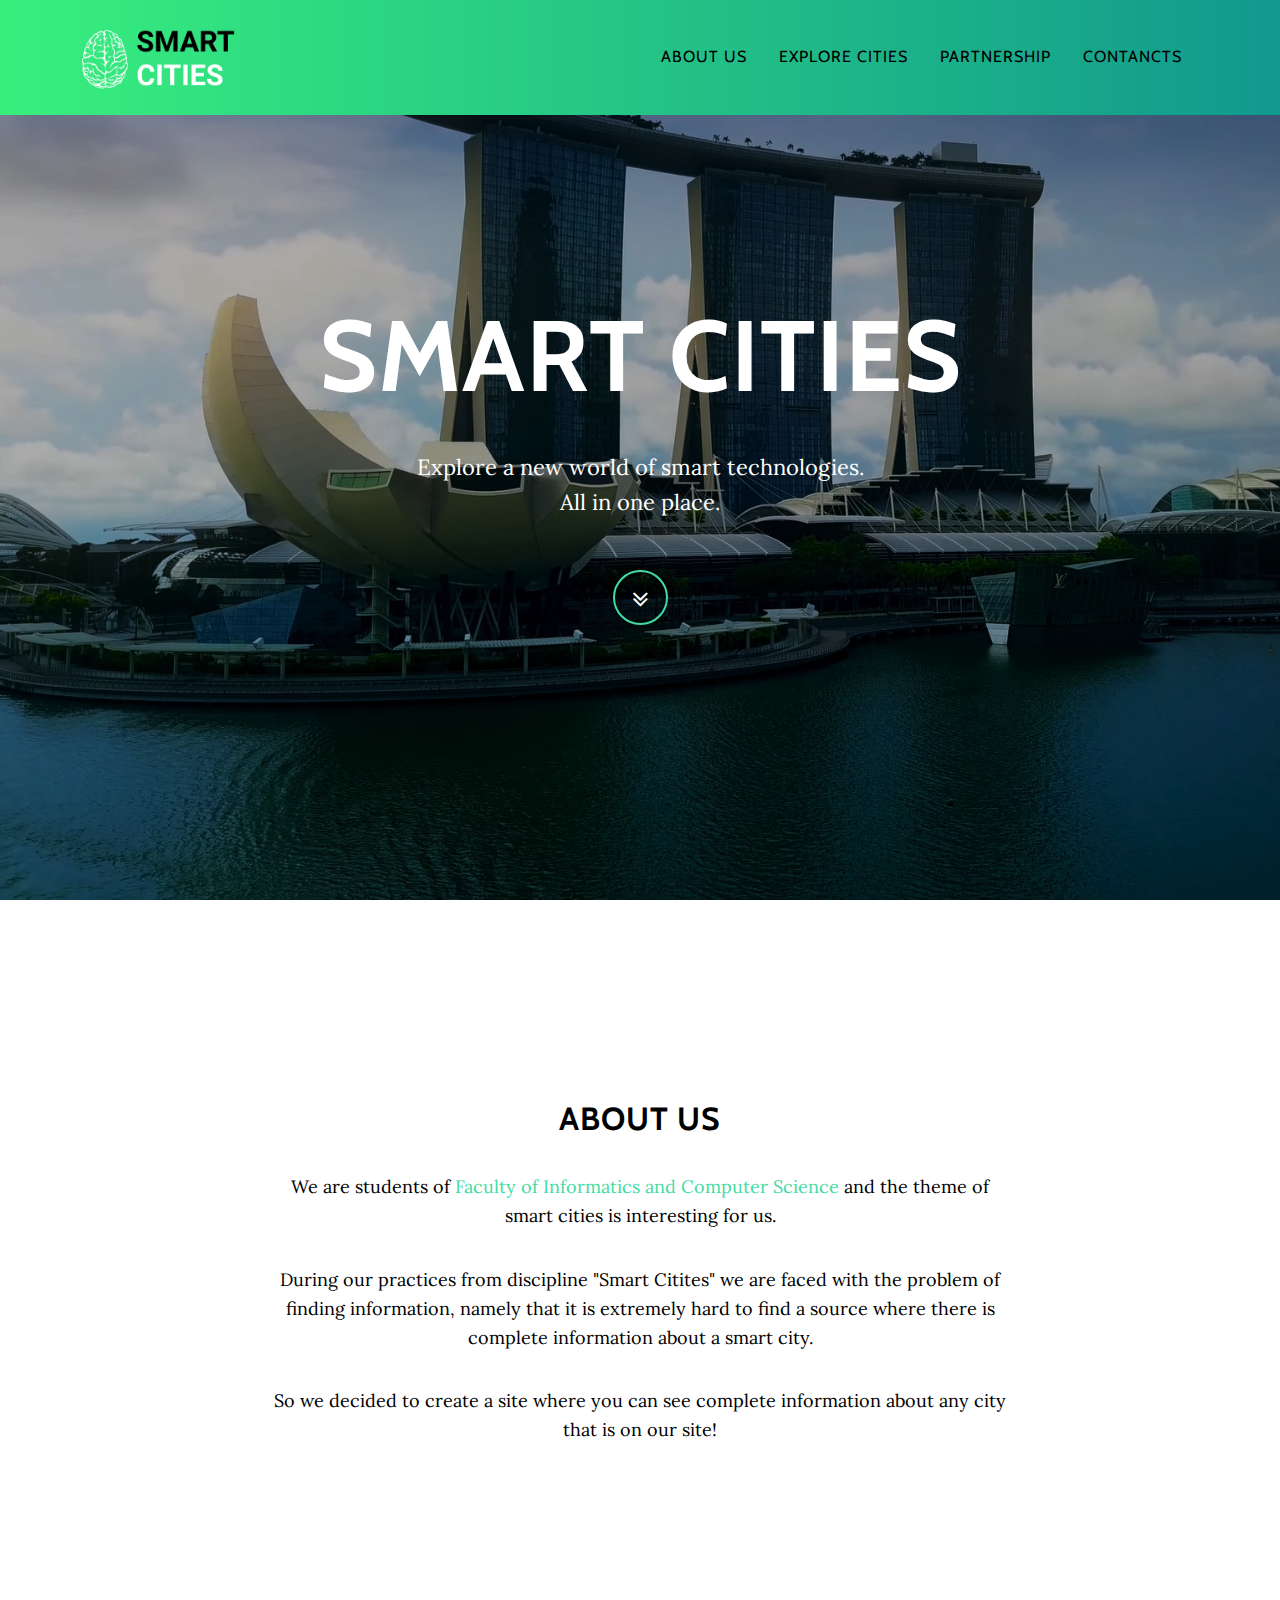
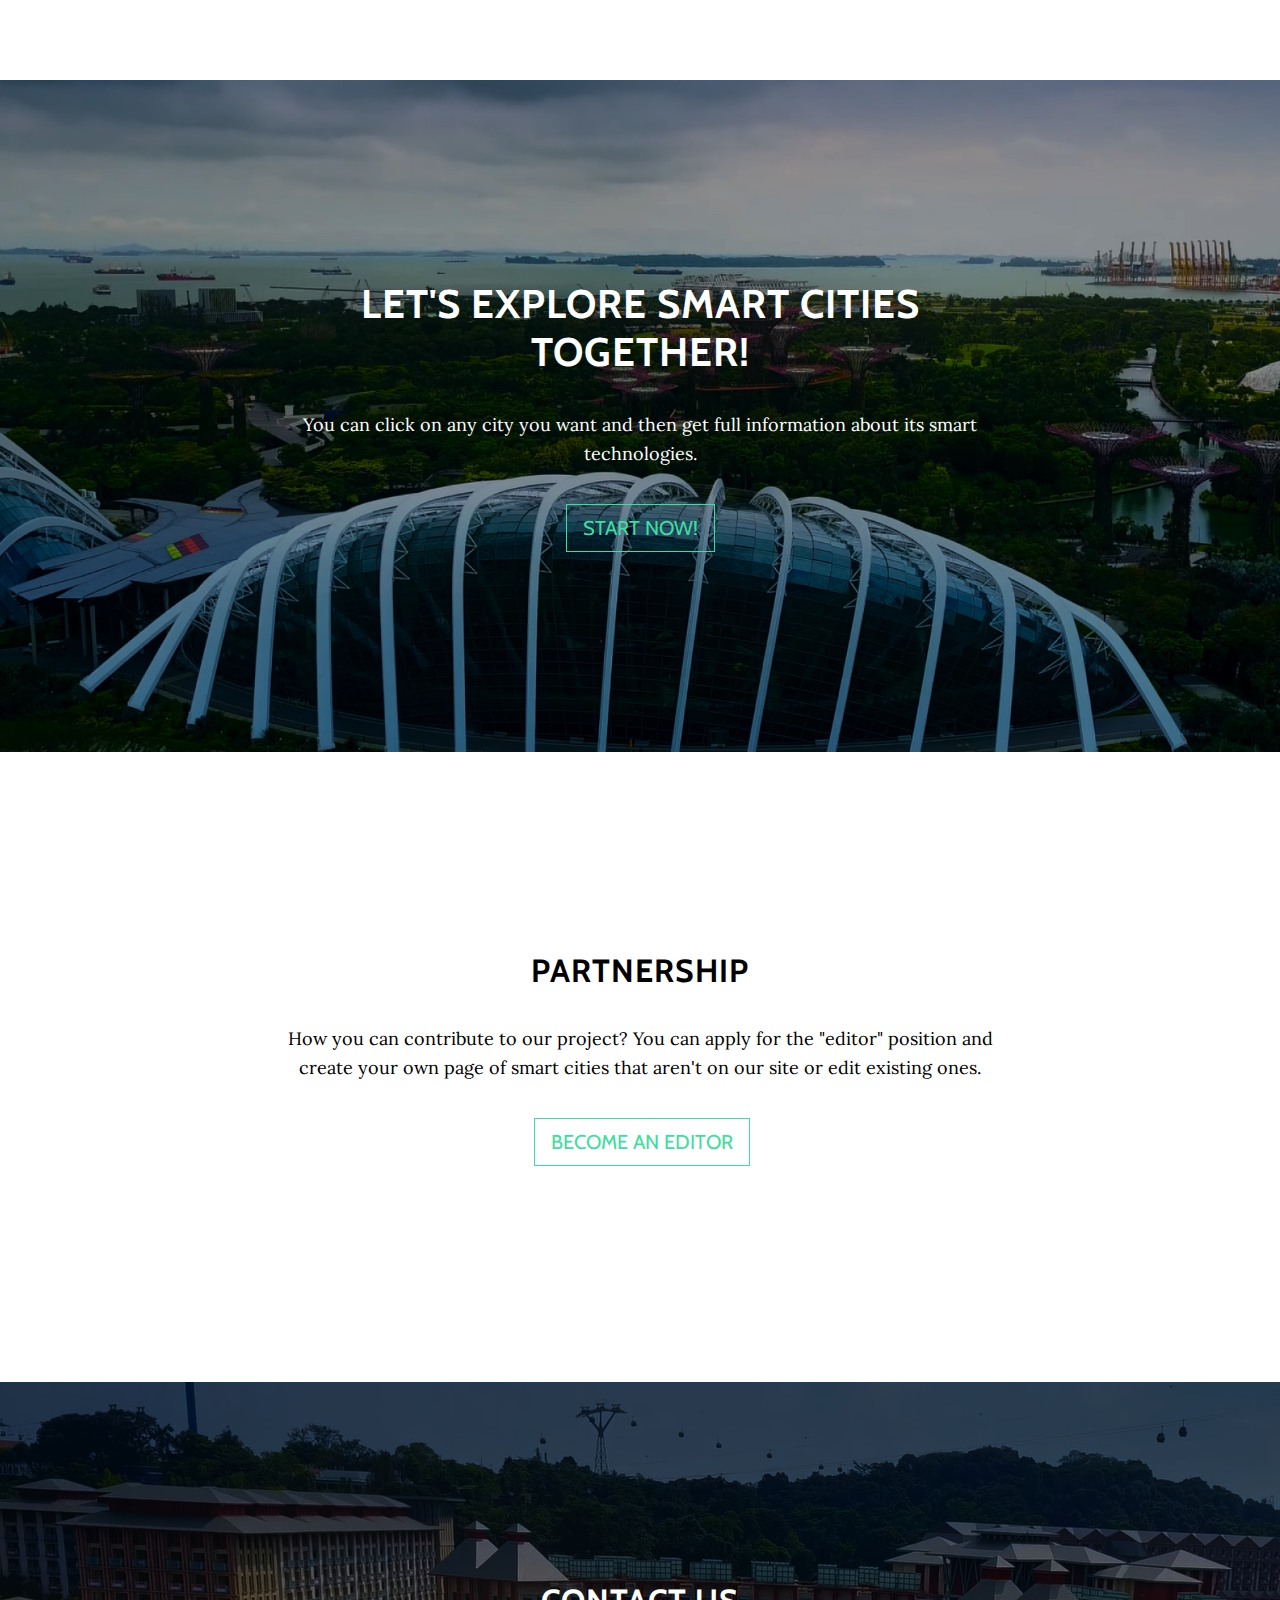
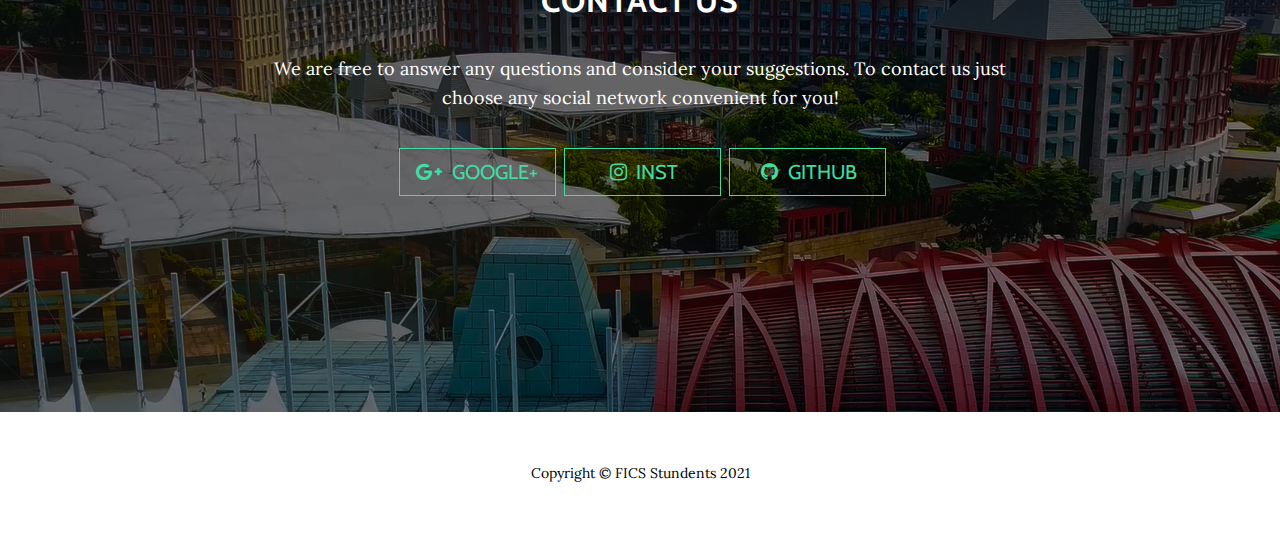
<file: index.html>
<!DOCTYPE html>
<html>

<head>
    <meta charset="utf-8">
    <meta name="viewport" content="width=device-width, initial-scale=1.0, shrink-to-fit=no">
    <title>Smart Cities</title>
    <link rel="stylesheet" href="https://maxcdn.bootstrapcdn.com/bootstrap/4.0.0/css/bootstrap.min.css"
        integrity="sha384-Gn5384xqQ1aoWXA+058RXPxPg6fy4IWvTNh0E263XmFcJlSAwiGgFAW/dAiS6JXm" crossorigin="anonymous">
    <link rel="stylesheet" href="assets/bootstrap/css/bootstrap.min.css">
    <link rel="stylesheet" href="https://fonts.googleapis.com/css?family=Lora:400,700,400italic,700italic">
    <link rel="stylesheet" href="https://fonts.googleapis.com/css?family=Cabin:700">
    <link rel="stylesheet" href="https://cdnjs.cloudflare.com/ajax/libs/font-awesome/4.7.0/css/font-awesome.min.css">
    <link rel="stylesheet" href="assets/css/home.css">
</head>

<body id="page-top" data-bs-spy="scroll" data-bs-target="#mainNav" data-bs-offset="77">
    <nav class="navbar navbar-light navbar-expand-md fixed-top" id="mainNav">
        <div class="container"><a class="navbar-brand" href="#">
                <img src="assets/img/LOGO.png" style="width: 80%;" alt="">
            </a><button data-bs-toggle="collapse" class="navbar-toggler navbar-toggler-right"
                data-bs-target="#navbarResponsive" type="button" aria-controls="navbarResponsive" aria-expanded="false"
                aria-label="Toggle navigation" value="Menu"><i class="fa fa-bars"></i></button>
            <div class="collapse navbar-collapse" id="navbarResponsive">
                <ul class="navbar-nav ms-auto">
                    <li class="nav-item nav-link"><a class="nav-link" href="index.html#about">About us</a></li>
                    <li class="nav-item nav-link"><a class="nav-link" href="city-choose.html">Explore cities</a></li>
                    <li class="nav-item nav-link"><a class="nav-link" href="index.html#partnership">Partnership</a></li>
                    <li class="nav-item nav-link"><a class="nav-link" href="index.html#contact">Contancts</a></li>
                </ul>
            </div>
        </div>
    </nav>
    <header class="masthead" style="background-image:url('assets/img/header-bg.png');">
        <div class="intro-body">
            <div class="container">
                <div class="row">
                    <div class="col-lg-8 mx-auto">
                        <h1 class="brand-heading">Smart Cities</h1>
                        <p class="intro-text">Explore a new world of smart technologies.<br>All in one place.</p><a
                            class="btn btn-link btn-circle" role="button" href="#about"><i
                                class="fa fa-angle-double-down animated"></i></a>
                    </div>
                </div>
            </div>
        </div>
    </header>
    <section class="text-center content-section" id="about">
        <div class="container">
            <div class="row">
                <div class="col-lg-8 mx-auto">
                    <h2>About us</h2>
                    <p>We are students of <a href="https://fiot.kpi.ua/" target="blank">Faculty of Informatics and
                            Computer
                            Science</a>
                        and the theme of smart cities is interesting for us.</p>
                    <p>During our practices from discipline "Smart Citites" we are faced with the problem of finding
                        information, namely that it is extremely hard to find a source where there is complete
                        information about
                        a smart city.</p>
                    <p>So we decided to create a site where you can see complete information about any city that is on
                        our site!</p>
                </div>
            </div>
        </div>
    </section>
    <section class="text-center download-section content-section" id="download"
        style="background-image:url('assets/img/explore-bg.png');">
        <div class="container">
            <div class="col-lg-8 mx-auto">
                <h1>Let's explore smart cities together!</h1>
                <p>You can click on any city you want and then get full information about its smart technologies.</p>
                <a href="city-choose.html"><button class="btn btn-primary btn-lg btn-default" type="button">Start
                        now!</button></a>
            </div>
        </div>
    </section>

    <section class="text-center content-section" id="partnership">
        <div class="container">
            <div class="row">
                <div class="col-lg-8 mx-auto">
                    <h2>Partnership</h2>
                    <p>How you can contribute to our project? You can apply for the "editor" position and create your
                        own
                        page of smart cities that aren't on our site or edit existing ones.</p>
                    <ul class="list-inline banner-social-buttons">
                        <!-- <a href="#"> -->
                        <li class="list-inline-item">&nbsp;<button class="btn btn-primary btn-lg btn-default"
                                type="button" data-toggle="modal" data-target="#exampleModalCenter">Become an
                                editor</button></li>
                        <!-- </a> -->
                    </ul>
                </div>
            </div>
        </div>
    </section>

    <section class="text-center content-section" id="contact"
        style="background-image:url('assets/img/contact-bg.png');">
        <div class="container">
            <div class="row">
                <div class="col-lg-8 mx-auto">
                    <h2>Contact us</h2>
                    <p>We are free to answer any questions and consider your suggestions.</a>&nbsp;To contact us just
                        choose any social network convenient for you!</p>
                    <ul class="list-inline banner-social-buttons">
                        <a href="#">
                            <li class="list-inline-item">&nbsp;<button class="btn btn-primary btn-lg btn-default"
                                    type="button"><i class="fa fa-google-plus fa-fw"></i><span
                                        class="network-name">&nbsp;
                                        Google+</span></button></li>
                        </a>
                        <a href="#">

                            <li class="list-inline-item">&nbsp;<button class="btn btn-primary btn-lg btn-default"
                                    type="button"><i class="fa fa-instagram fa-fw"></i><span
                                        class="network-name">&nbsp;INST</span></button></li>
                        </a>
                        <a href="https://github.com/tarastarasyuk">
                            <li class="list-inline-item">&nbsp;<button class="btn btn-primary btn-lg btn-default"
                                    type="button"><i class="fa fa-github fa-fw"></i><span
                                        class="network-name">&nbsp;github</span></button></li>
                        </a>
                    </ul>
                </div>
            </div>
        </div>
    </section>

    <footer>
        <div class="container text-center">
            <p>Copyright ©&nbsp;FICS Stundents 2021</p>
        </div>
    </footer>


    <!-- Modal -->
    <div class="modal fade" id="exampleModalCenter" tabindex="-1" role="dialog"
        aria-labelledby="exampleModalCenterTitle" aria-hidden="true">
        <div class="modal-dialog modal-dialog-centered" role="document">
            <div class="modal-content">

                <div class="modal-header">
                    <h5 class="modal-title" id="exampleModalLongTitle">Editor application form</h5>
                    <button type="button" class="close" data-dismiss="modal" aria-label="Close">
                        <span aria-hidden="true">&times;</span>
                    </button>
                </div>
                <form action="/" method="GET">
                    <div class="modal-body">

                        <div class="form-row">
                            <div class="form-group col-md-6">
                                <label for="inputEmail4">Name</label>
                                <input type="text" class="form-control" id="inputEmail4" placeholder="Ivan" required>
                            </div>
                            <div class="form-group col-md-6">
                                <label for="inputPassword4">Surname</label>
                                <input type="text" class="form-control" id="inputPassword4" placeholder="Bohun"
                                    required>
                            </div>
                        </div>
                        <div class="form-group">
                            <label for="inputAddress">Email</label>
                            <input type="email" class="form-control" id="inputAddress"
                                placeholder="worktarasyuk@gmail.com" required>
                        </div>
                        <div class="form-row">
                            <div class="form-group col-md-6">
                                <label for="inputCity">Country</label>
                                <input type="text" class="form-control" id="inputCity" placeholder="Ukraine" required>
                            </div>
                            <div class="form-group col-md-6">
                                <label for="inputCity">City</label>
                                <input type="text" class="form-control" id="inputCity" placeholder="Kyiv" required>
                            </div>
                        </div>
                        <div class="form-group">
                            <label for="inputAddress">Your experience</label>
                            <textarea class="form-control" id="exampleFormControlTextarea1" rows="3"
                                style="resize: none;" placeholder="I'm have an experince in such fields..."
                                required></textarea>
                        </div>

                    </div>
                    <div class="modal-footer">
                        <button type="button" class="btn btn-secondary" data-dismiss="modal">Cancel</button>
                        <button type="submit" class="btn btn-primary">Apply now!</button>
                    </div>
                </form>
            </div>
        </div>
    </div>


    <script src="https://cdn.jsdelivr.net/npm/bootstrap@5.1.3/dist/js/bootstrap.bundle.min.js"></script>
    <script src="https://code.jquery.com/jquery-3.2.1.slim.min.js"
        integrity="sha384-KJ3o2DKtIkvYIK3UENzmM7KCkRr/rE9/Qpg6aAZGJwFDMVNA/GpGFF93hXpG5KkN"
        crossorigin="anonymous"></script>
    <script src="https://cdnjs.cloudflare.com/ajax/libs/popper.js/1.12.9/umd/popper.min.js"
        integrity="sha384-ApNbgh9B+Y1QKtv3Rn7W3mgPxhU9K/ScQsAP7hUibX39j7fakFPskvXusvfa0b4Q"
        crossorigin="anonymous"></script>
    <script src="https://maxcdn.bootstrapcdn.com/bootstrap/4.0.0/js/bootstrap.min.js"
        integrity="sha384-JZR6Spejh4U02d8jOt6vLEHfe/JQGiRRSQQxSfFWpi1MquVdAyjUar5+76PVCmYl"
        crossorigin="anonymous"></script>
    <script src="assets/js/grayscale.js"></script>
</body>

</html>
</file>
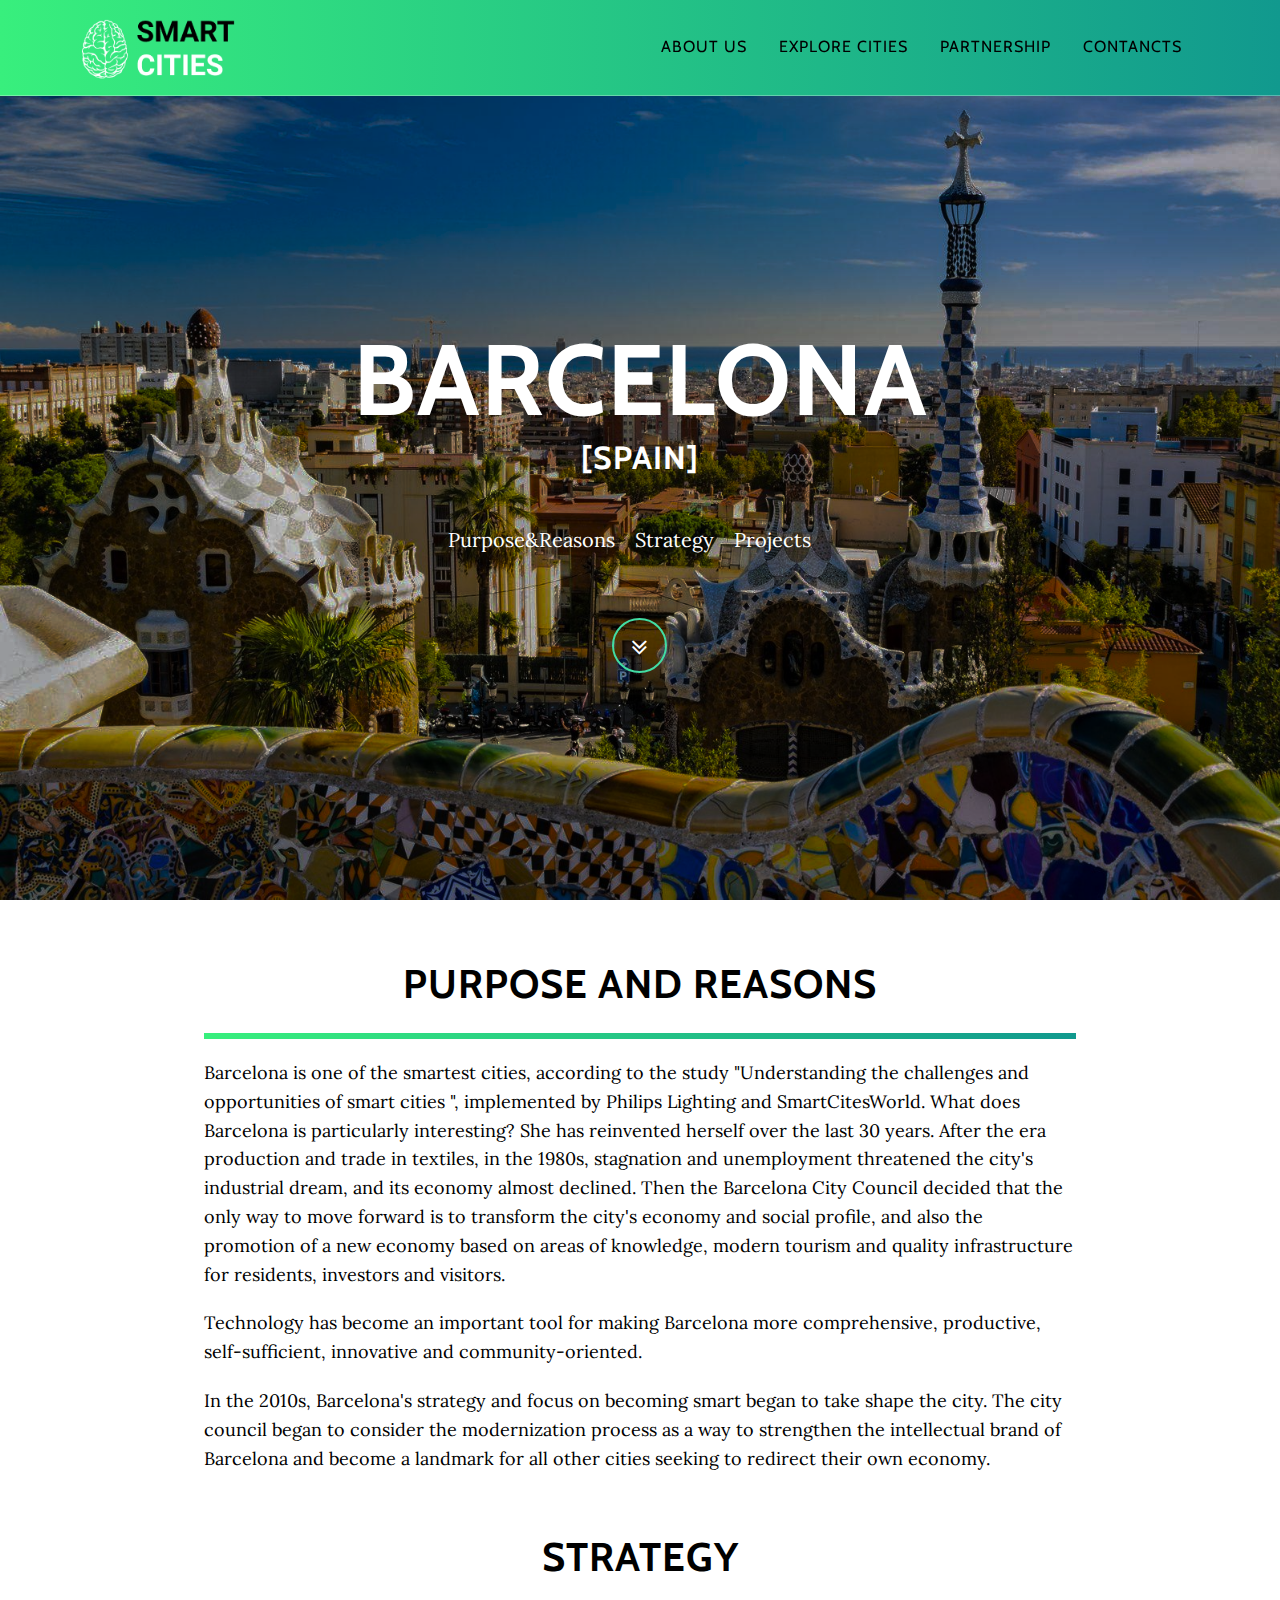
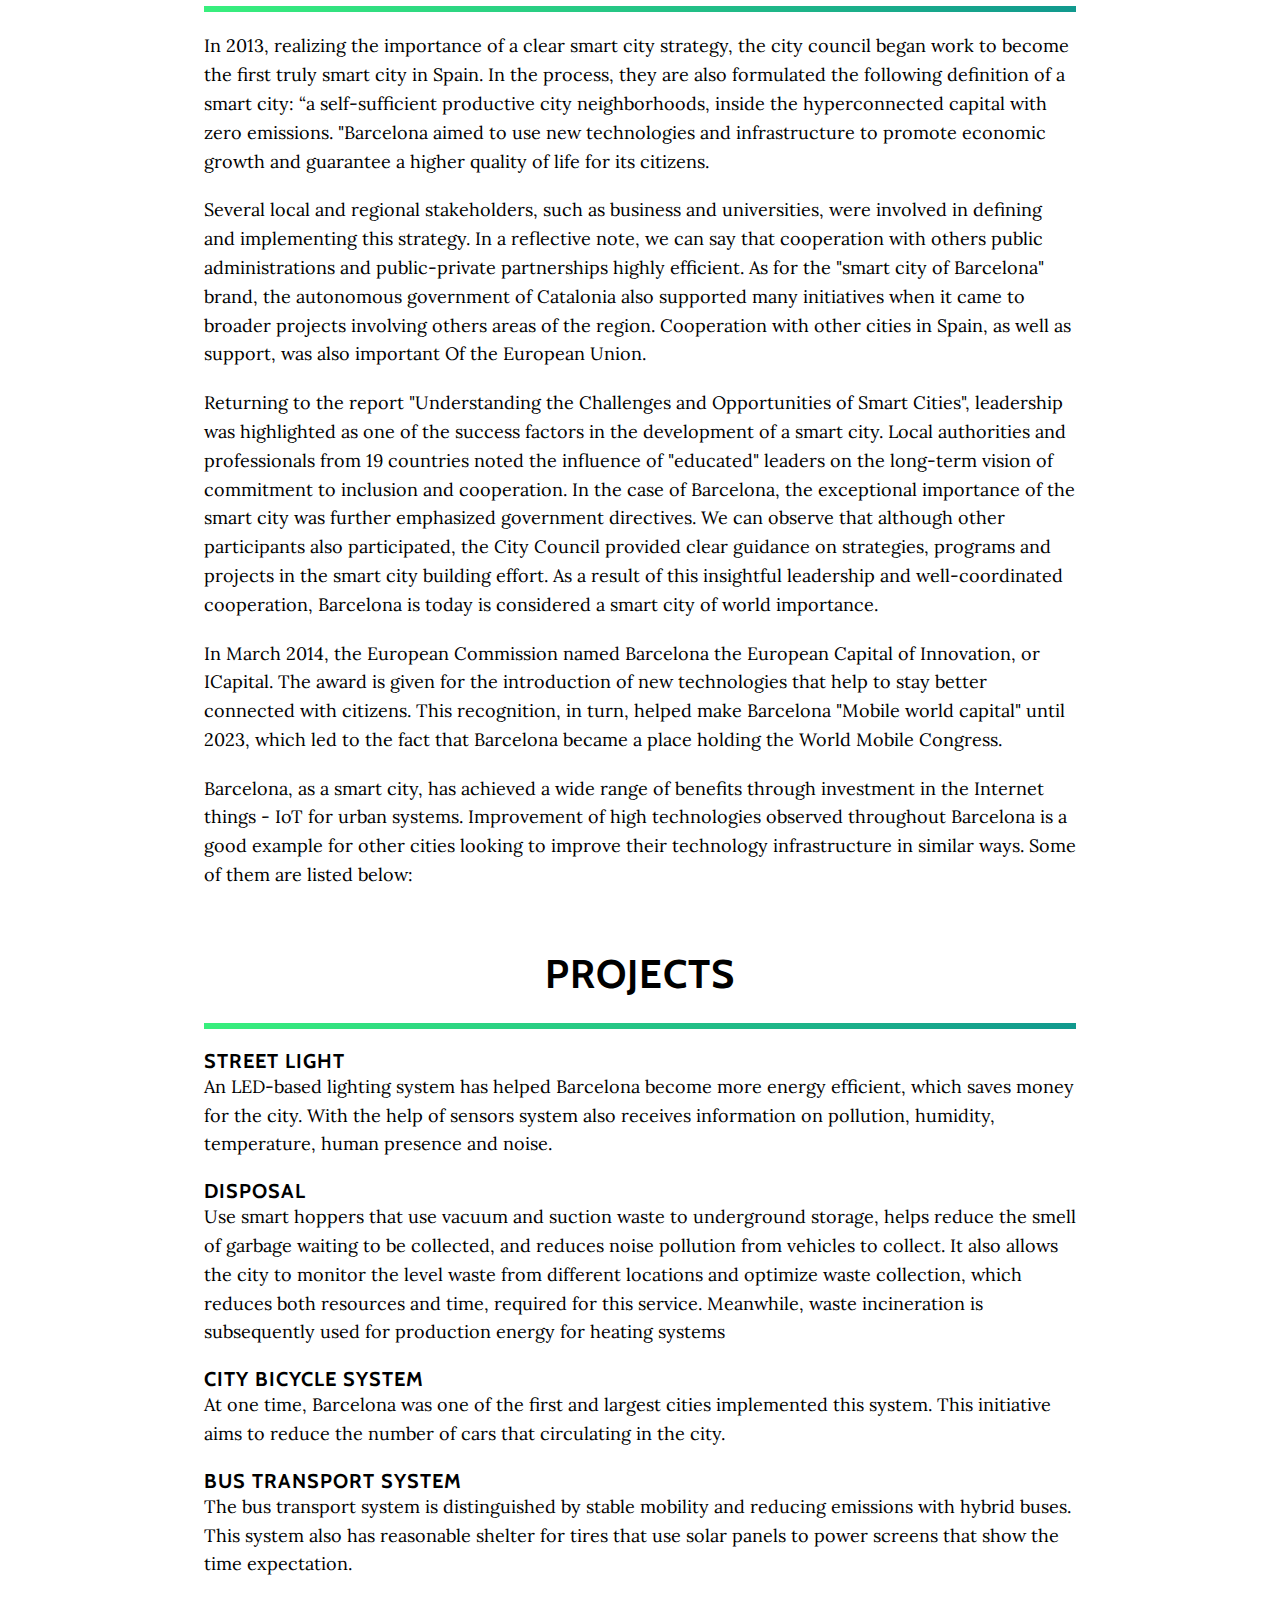
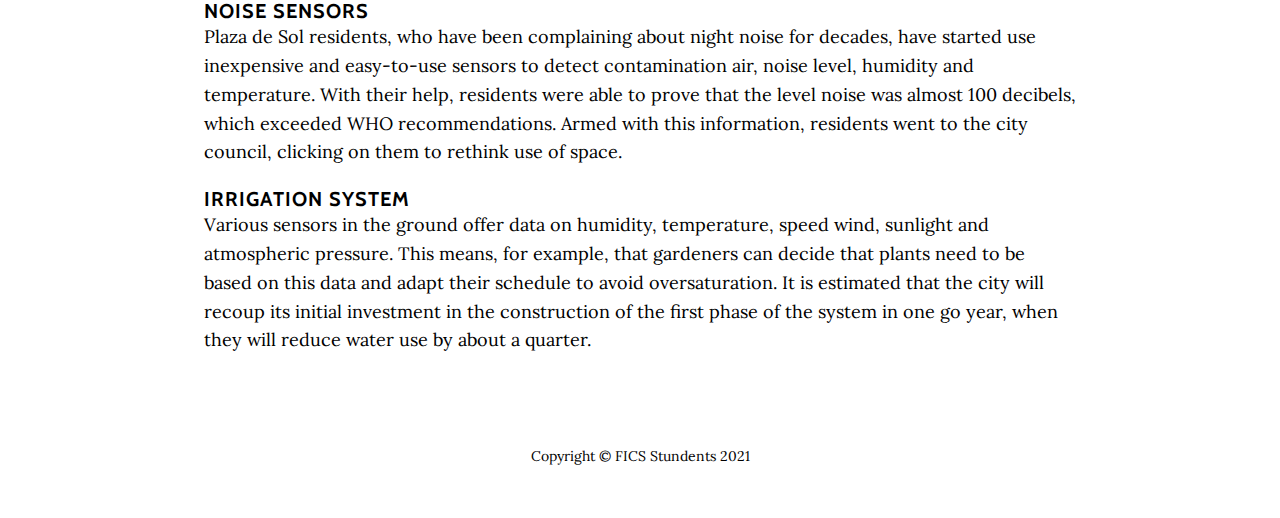
<file: city-page-barcelona.html>
<!DOCTYPE html>
<html>

<head>
    <meta charset="utf-8">
    <meta name="viewport" content="width=device-width, initial-scale=1.0, shrink-to-fit=no">
    <title>Smart Cities</title>
    <link rel="stylesheet" href="https://maxcdn.bootstrapcdn.com/bootstrap/4.0.0/css/bootstrap.min.css"
        integrity="sha384-Gn5384xqQ1aoWXA+058RXPxPg6fy4IWvTNh0E263XmFcJlSAwiGgFAW/dAiS6JXm" crossorigin="anonymous">
    <link rel="stylesheet" href="assets/bootstrap/css/bootstrap.min.css">
    <link rel="stylesheet" href="https://fonts.googleapis.com/css?family=Lora:400,700,400italic,700italic">
    <link rel="stylesheet" href="https://fonts.googleapis.com/css?family=Cabin:700">
    <link rel="stylesheet" href="https://cdnjs.cloudflare.com/ajax/libs/font-awesome/4.7.0/css/font-awesome.min.css">
    <link rel="stylesheet" href="assets/css/home.css">

    <link rel="stylesheet" href="assets/css/city-page.css">
</head>

<body id="page-top" data-bs-spy="scroll" data-bs-target="#mainNav" data-bs-offset="77">
    <nav class="navbar-shrink navbar navbar-light navbar-expand-md fixed-top" id="mainNav">
        <div class="container"><a class="navbar-brand" href="#">
                <img src="assets/img/LOGO.png" style="width: 80%;" alt="">
            </a><button data-bs-toggle="collapse" class="navbar-toggler navbar-toggler-right"
                data-bs-target="#navbarResponsive" type="button" aria-controls="navbarResponsive" aria-expanded="false"
                aria-label="Toggle navigation" value="Menu"><i class="fa fa-bars"></i></button>
            <div class="collapse navbar-collapse" id="navbarResponsive">
                <ul class="navbar-nav ms-auto">
                    <li class="nav-item nav-link"><a class="nav-link" href="index.html#about">About us</a></li>
                    <li class="nav-item nav-link"><a class="nav-link" href="city-choose.html">Explore cities</a></li>
                    <li class="nav-item nav-link"><a class="nav-link" href="index.html#partnership">Partnership</a></li>
                    <li class="nav-item nav-link"><a class="nav-link" href="index.html#contact">Contancts</a></li>
                </ul>
            </div>
        </div>
    </nav>

    <header class="masthead" style="background-image:url('assets/img/barcelona.jpg');">
        <div class="intro-body">
            <div class="container container-content">
                <div class="row">
                    <div class="col-lg-8 mx-auto">
                        <br><br><br>
                        <h1 class="brand-heading">Barcelona</h1>
                        <h2 class="country">[Spain]</h2>
                        <br><br>
                        <div class="city-page-nav">
                            <a href="#reasons">
                                <div class="reasons">Purpose&Reasons</div>
                            </a>
                            <a href="#strategy">
                                <div class="strategy">Strategy</div>
                            </a>
                            <a href="#projects">
                                <div class="projects">Projects</div>
                            </a>
                        </div>

                        <br>
                        <br>

                        <a class="btn btn-link btn-circle" role="button" href="#reasons"><i
                                class="fa fa-angle-double-down animated"></i></a>
                    </div>
                </div>
            </div>
        </div>

    </header>

    <span id="reasons"></span>
    <section class="content purpose-reasons" id="reasons">
        <div class="container container-content">
            <div class="city-centered-title">
                <h1>Purpose and reasons</h1>
                <div class="split-element"></div>
            </div>
            <span>
                <p> Barcelona is one of the smartest cities, according to the study "Understanding the challenges and
                    opportunities of smart cities ", implemented by Philips Lighting and SmartCitesWorld. What does
                    Barcelona is particularly interesting? She has reinvented herself over the last 30 years. After the
                    era
                    production and trade in textiles, in the 1980s, stagnation and unemployment threatened
                    the city's industrial dream, and its economy almost declined. Then the Barcelona City Council
                    decided that
                    the only way to move forward is to transform the city's economy and social profile, and
                    also the promotion of a new economy based on areas of knowledge, modern tourism and quality
                    infrastructure for residents, investors and visitors. </p>

                <p> Technology has become an important tool for making Barcelona more comprehensive,
                    productive, self-sufficient, innovative and community-oriented. </p>

                <p> In the 2010s, Barcelona's strategy and focus on becoming smart began to take shape
                    the city. The city council began to consider the modernization process as a way to strengthen the
                    intellectual
                    brand of Barcelona and become a landmark for all other cities seeking to redirect their own
                    economy.
                </p>

            </span>

        </div>
    </section>



    <section class="content strategy" id="strategy">
        <div class="container container-content">
            <div class="city-centered-title">
                <h1>Strategy</h1>
                <div class="split-element"></div>
            </div>
            <span>
                <p> In 2013, realizing the importance of a clear smart city strategy, the city council began work
                    to become the first truly smart city in Spain. In the process, they are
                    also formulated the following definition of a smart city: “a self-sufficient productive city
                    neighborhoods, inside the hyperconnected capital with zero emissions. "Barcelona aimed to
                    use new technologies and infrastructure to promote economic growth and
                    guarantee a higher quality of life for its citizens.
                </p>

                <p> Several local and regional stakeholders, such as business and universities, were involved in
                    defining and implementing this strategy. In a reflective note, we can say that cooperation with
                    others
                    public administrations and public-private partnerships
                    highly efficient. As for the "smart city of Barcelona" brand, the autonomous government of Catalonia
                    also supported many initiatives when it came to broader projects involving others
                    areas of the region. Cooperation with other cities in Spain, as well as support, was also important
                    Of the European Union.
                </p>

                <p> Returning to the report "Understanding the Challenges and Opportunities of Smart Cities", leadership
                    was highlighted
                    as one of the success factors in the development of a smart city. Local authorities and
                    professionals from 19 countries
                    noted the influence of "educated" leaders on the long-term vision of commitment to inclusion and
                    cooperation. In the case of Barcelona, ​​the exceptional importance of the smart city was further
                    emphasized
                    government directives. We can observe that although other participants also participated, the City
                    Council
                    provided clear guidance on strategies, programs and projects in the smart city building effort.
                    As a result of this insightful leadership and well-coordinated cooperation, Barcelona is today
                    is considered a smart city of world importance.
                </p>

                <p> In March 2014, the European Commission named Barcelona the European Capital of Innovation, or
                    ICapital. The award is given for the introduction of new technologies that help to stay
                    better connected with citizens. This recognition, in turn, helped make Barcelona
                    "Mobile world capital" until 2023, which led to the fact that Barcelona became a place
                    holding the World Mobile Congress. </p>

                <p>
                    Barcelona, ​​as a smart city, has achieved a wide range of benefits through investment in the
                    Internet
                    things - IoT for urban systems. Improvement of high technologies observed throughout
                    Barcelona is a good example for other cities looking to improve their technology
                    infrastructure in similar ways. Some of them are listed below:

                </p>

            </span>

        </div>
    </section>


    <section class="content strategy" id="projects">
        <div class="container container-content">
            <div class="city-centered-title">
                <h1>Projects</h1>
                <div class="split-element"></div>
            </div>
            <span>
                <h5> Street light </h5>
                <p> An LED-based lighting system has helped Barcelona become
                    more energy efficient, which saves money for the city. With the help of sensors system
                    also receives information on pollution, humidity, temperature, human presence and noise.
                </p>

                <h5> Disposal </h5>
                <p> Use smart hoppers that use vacuum and suction
                    waste to underground storage, helps reduce the smell of garbage waiting to be collected, and reduces
                    noise
                    pollution from vehicles to collect. It also allows the city to monitor the level
                    waste from different locations and optimize waste collection, which reduces both resources and
                    time,
                    required for this service. Meanwhile, waste incineration is subsequently used for production
                    energy for heating systems
                </p>

                <h5> City Bicycle System </h5>
                <p> At one time, Barcelona was one of the first and largest cities
                    implemented this system. This initiative aims to reduce the number of cars that
                    circulating in the city.
                </p>

                <h5> Bus transport system </h5>
                <p> The bus transport system is distinguished by stable mobility and
                    reducing emissions with hybrid buses. This system also has reasonable shelter for
                    tires that use solar panels to power screens that show the time
                    expectation.
                </p>

                <h5> Noise sensors </h5>
                <p> Plaza de Sol residents, who have been complaining about night noise for decades, have started
                    use inexpensive and easy-to-use sensors to detect contamination
                    air, noise level, humidity and temperature. With their help, residents were able to prove that the
                    level
                    noise was almost 100 decibels, which exceeded WHO recommendations. Armed with this
                    information, residents went to the city council, clicking on them to rethink
                    use of space.
                </p>


                <h5> Irrigation system </h5>
                <p> Various sensors in the ground offer data on humidity, temperature, speed
                    wind, sunlight and atmospheric pressure. This means, for example, that gardeners can decide that
                    plants need to be based on this data and adapt their schedule to avoid oversaturation.
                    It is estimated that the city will recoup its initial investment in the construction of the first
                    phase of the system in one go
                    year, when they will reduce water use by about a quarter.

                </p>
            </span>

        </div>
    </section>





    <footer>
        <div class="container text-center">
            <p>Copyright ©&nbsp;FICS Stundents 2021</p>
        </div>
    </footer>


    <script src="https://cdn.jsdelivr.net/npm/bootstrap@5.1.3/dist/js/bootstrap.bundle.min.js"></script>
    <script src="https://code.jquery.com/jquery-3.2.1.slim.min.js"
        integrity="sha384-KJ3o2DKtIkvYIK3UENzmM7KCkRr/rE9/Qpg6aAZGJwFDMVNA/GpGFF93hXpG5KkN"
        crossorigin="anonymous"></script>
    <script src="https://cdnjs.cloudflare.com/ajax/libs/popper.js/1.12.9/umd/popper.min.js"
        integrity="sha384-ApNbgh9B+Y1QKtv3Rn7W3mgPxhU9K/ScQsAP7hUibX39j7fakFPskvXusvfa0b4Q"
        crossorigin="anonymous"></script>
    <script src="https://maxcdn.bootstrapcdn.com/bootstrap/4.0.0/js/bootstrap.min.js"
        integrity="sha384-JZR6Spejh4U02d8jOt6vLEHfe/JQGiRRSQQxSfFWpi1MquVdAyjUar5+76PVCmYl"
        crossorigin="anonymous"></script>
    <script src="assets/js/grayscale.js"></script>
</body>

</html>
</file>
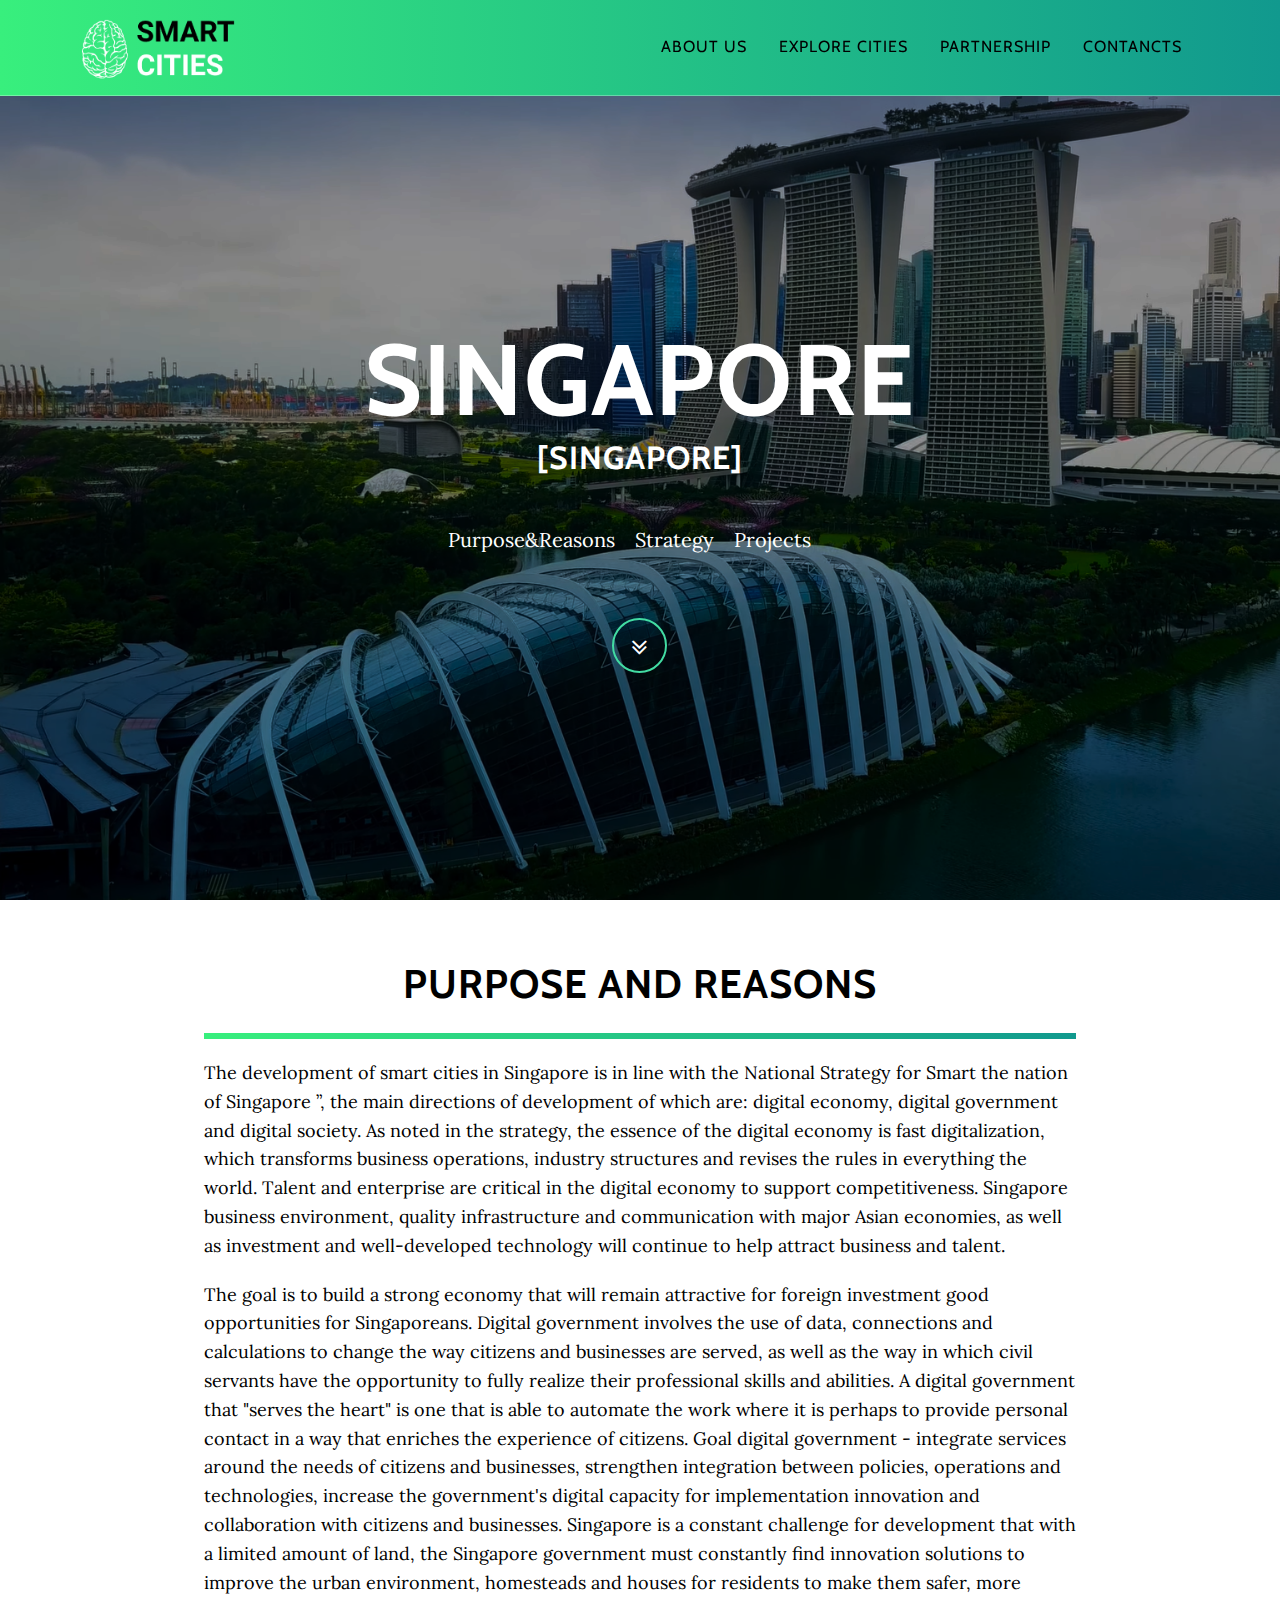
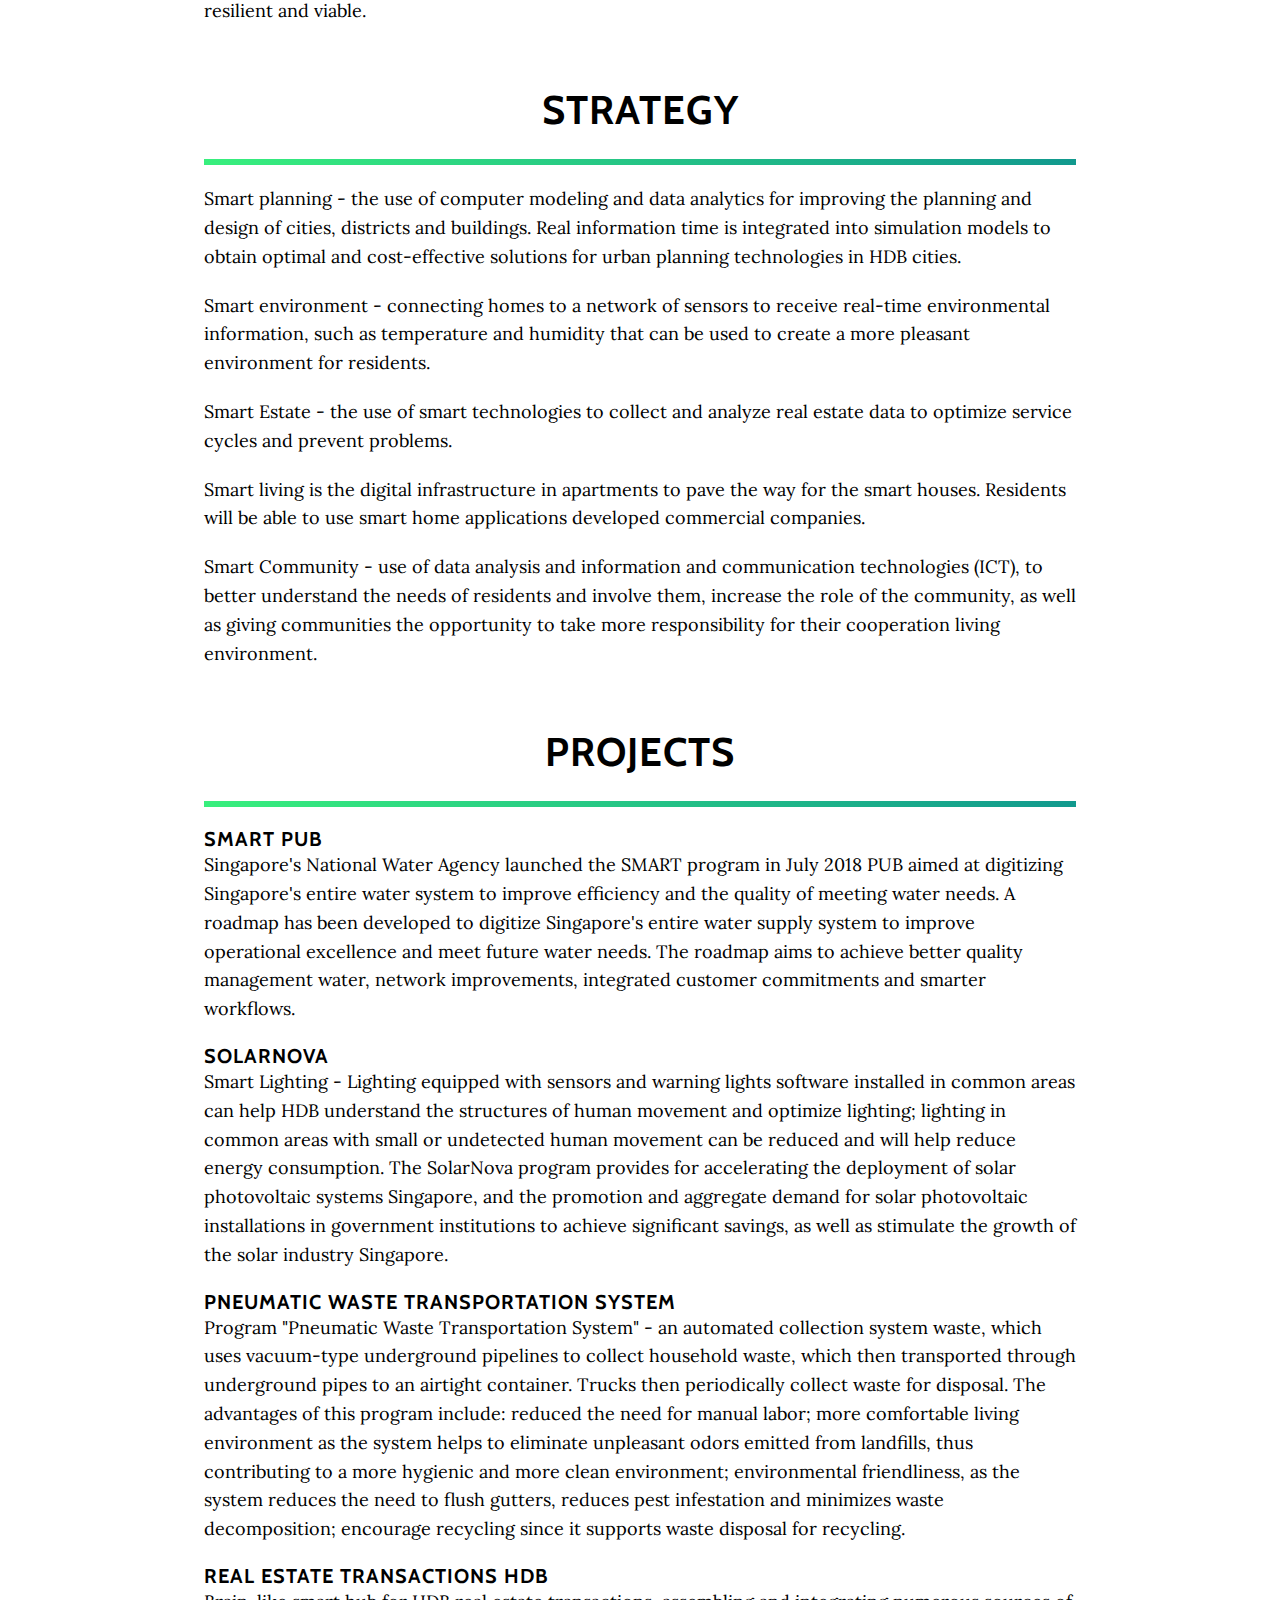
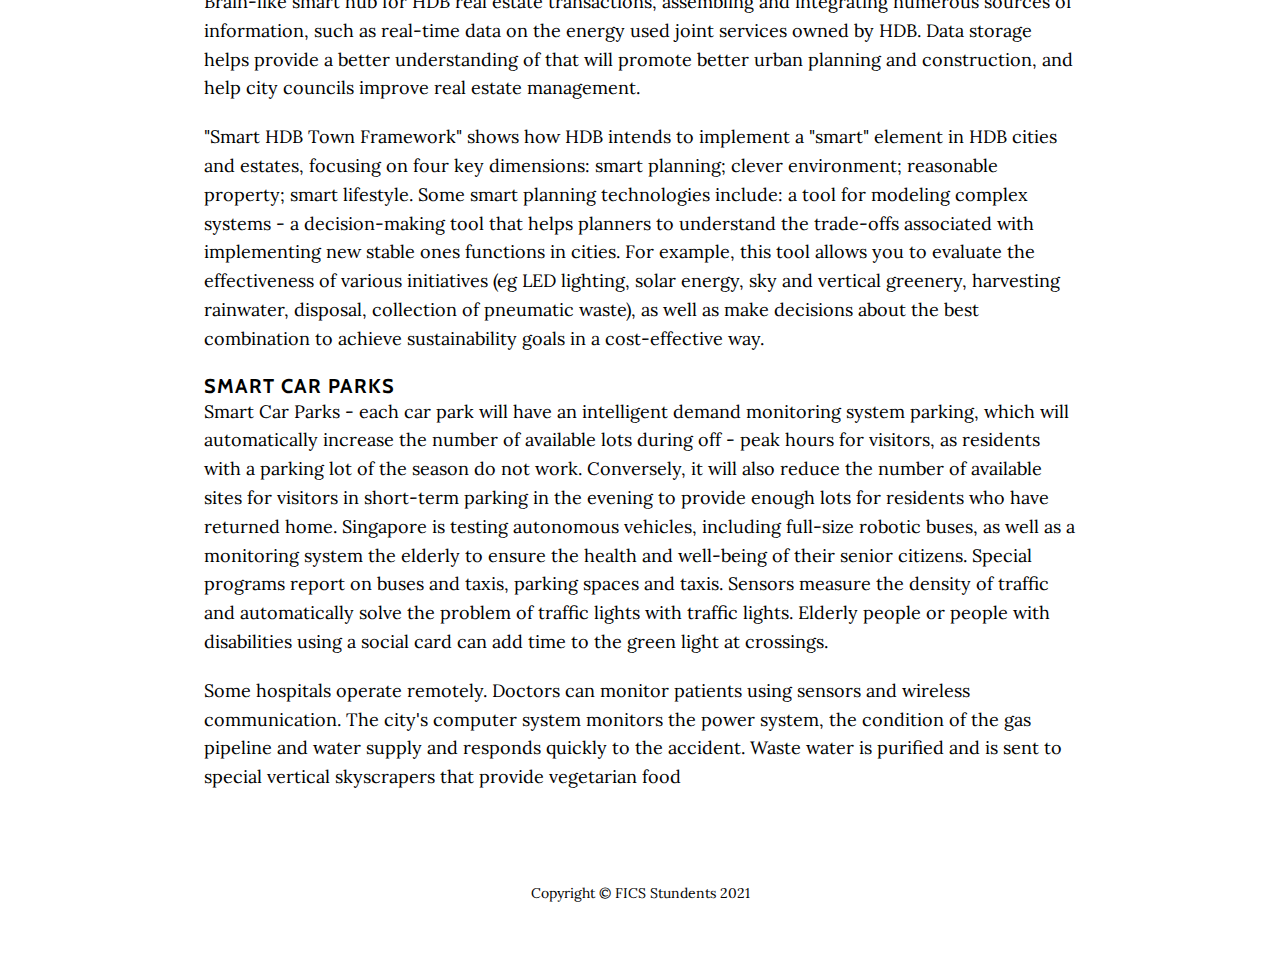
<file: city-page-singapore.html>
<!DOCTYPE html>
<html>

<head>
    <meta charset="utf-8">
    <meta name="viewport" content="width=device-width, initial-scale=1.0, shrink-to-fit=no">
    <title>Smart Cities</title>
    <link rel="stylesheet" href="https://maxcdn.bootstrapcdn.com/bootstrap/4.0.0/css/bootstrap.min.css"
        integrity="sha384-Gn5384xqQ1aoWXA+058RXPxPg6fy4IWvTNh0E263XmFcJlSAwiGgFAW/dAiS6JXm" crossorigin="anonymous">
    <link rel="stylesheet" href="assets/bootstrap/css/bootstrap.min.css">
    <link rel="stylesheet" href="https://fonts.googleapis.com/css?family=Lora:400,700,400italic,700italic">
    <link rel="stylesheet" href="https://fonts.googleapis.com/css?family=Cabin:700">
    <link rel="stylesheet" href="https://cdnjs.cloudflare.com/ajax/libs/font-awesome/4.7.0/css/font-awesome.min.css">
    <link rel="stylesheet" href="assets/css/home.css">

    <link rel="stylesheet" href="assets/css/city-page.css">
</head>

<body id="page-top" data-bs-spy="scroll" data-bs-target="#mainNav" data-bs-offset="77">
    <nav class="navbar-shrink navbar navbar-light navbar-expand-md fixed-top" id="mainNav">
        <div class="container"><a class="navbar-brand" href="#">
                <img src="assets/img/LOGO.png" style="width: 80%;" alt="">
            </a><button data-bs-toggle="collapse" class="navbar-toggler navbar-toggler-right"
                data-bs-target="#navbarResponsive" type="button" aria-controls="navbarResponsive" aria-expanded="false"
                aria-label="Toggle navigation" value="Menu"><i class="fa fa-bars"></i></button>
            <div class="collapse navbar-collapse" id="navbarResponsive">
                <ul class="navbar-nav ms-auto">
                    <li class="nav-item nav-link"><a class="nav-link" href="index.html#about">About us</a></li>
                    <li class="nav-item nav-link"><a class="nav-link" href="city-choose.html">Explore cities</a></li>
                    <li class="nav-item nav-link"><a class="nav-link" href="index.html#partnership">Partnership</a></li>
                    <li class="nav-item nav-link"><a class="nav-link" href="index.html#contact">Contancts</a></li>
                </ul>
            </div>
        </div>
    </nav>

    <header class="masthead" style="background-image:url('assets/img/singapore.png');">
        <div class="intro-body">
            <div class="container container-content">
                <div class="row">
                    <div class="col-lg-8 mx-auto">
                        <br><br><br>
                        <h1 class="brand-heading">Singapore</h1>
                        <h2 class="country">[Singapore]</h2>
                        <br><br>
                        <div class="city-page-nav">
                            <a href="#reasons">
                                <div class="reasons">Purpose&Reasons</div>
                            </a>
                            <a href="#strategy">
                                <div class="strategy">Strategy</div>
                            </a>
                            <a href="#projects">
                                <div class="projects">Projects</div>
                            </a>
                        </div>

                        <br>
                        <br>

                        <a class="btn btn-link btn-circle" role="button" href="#reasons"><i
                                class="fa fa-angle-double-down animated"></i></a>
                    </div>
                </div>
            </div>
        </div>

    </header>

    <span id="reasons"></span>
    <section class="content purpose-reasons" id="reasons">
        <div class="container container-content">
            <div class="city-centered-title">
                <h1>Purpose and reasons</h1>
                <div class="split-element"></div>
            </div>
            <span>
                <p> The development of smart cities in Singapore is in line with the National Strategy for Smart
                    the nation of Singapore ”, the main directions of development of which are: digital economy, digital
                    government and
                    digital society. As noted in the strategy, the essence of the digital economy is fast
                    digitalization, which transforms business operations, industry structures and revises the rules in
                    everything
                    the world. Talent and enterprise are critical in the digital economy to support
                    competitiveness. Singapore business environment, quality infrastructure and communication with
                    major Asian economies, as well as investment and well-developed technology
                    will continue to help attract business and talent.
                </p>

                <p> The goal is to build a strong economy that will remain attractive for foreign investment
                    good opportunities for Singaporeans. Digital government involves the use of data, connections and
                    calculations to change the way citizens and businesses are served, as well as the way in which
                    civil servants have the opportunity to fully realize their professional skills and abilities.
                    A digital government that "serves the heart" is one that is able to automate the work where it is
                    perhaps to provide personal contact in a way that enriches the experience of citizens. Goal
                    digital government - integrate services around the needs of citizens and businesses, strengthen
                    integration between
                    policies, operations and technologies, increase the government's digital capacity for implementation
                    innovation and collaboration with citizens and businesses. Singapore is a constant challenge for
                    development
                    that with a limited amount of land, the Singapore government must constantly find innovation
                    solutions to improve the urban environment, homesteads and houses for residents to make them
                    safer, more resilient and viable. </p>


            </span>

        </div>
    </section>



    <section class="content strategy" id="strategy">
        <div class="container container-content">
            <div class="city-centered-title">
                <h1>Strategy</h1>
                <div class="split-element"></div>
            </div>
            <span>
                <p> Smart planning - the use of computer modeling and data analytics for
                    improving the planning and design of cities, districts and buildings. Real information
                    time is integrated into simulation models to obtain optimal and cost-effective
                    solutions for urban planning technologies in HDB cities.
                </p>

                <p> Smart environment - connecting homes to a network of sensors to receive
                    real-time environmental information, such as temperature and
                    humidity that can be used to create a more pleasant environment for
                    residents.
                </p>

                <p> Smart Estate - the use of smart technologies to collect and analyze real estate data
                    to optimize service cycles and prevent problems.
                </p>

                <p> Smart living is the digital infrastructure in apartments to pave the way for the smart
                    houses. Residents will be able to use smart home applications developed
                    commercial companies. </p>

                <p>
                    Smart Community - use of data analysis and information and communication technologies (ICT),
                    to better understand the needs of residents and involve them, increase the role of the community, as
                    well as
                    giving communities the opportunity to take more responsibility for their cooperation
                    living environment.

                </p>

            </span>

        </div>
    </section>


    <section class="content strategy" id="projects">
        <div class="container container-content">
            <div class="city-centered-title">
                <h1>Projects</h1>
                <div class="split-element"></div>
            </div>
            <span>
                <h5> SMART PUB </h5>
                <p> Singapore's National Water Agency launched the SMART program in July 2018
                    PUB aimed at digitizing Singapore's entire water system to improve efficiency
                    and the quality of meeting water needs. A roadmap has been developed to digitize
                    Singapore's entire water supply system to improve operational excellence and meet
                    future water needs. The roadmap aims to achieve better quality management
                    water, network improvements, integrated customer commitments and smarter workflows.
                </p>

                <h5> SolarNova </h5>
                <p> Smart Lighting - Lighting equipped with sensors and warning lights
                    software installed in common areas can help HDB
                    understand the structures of human movement and optimize lighting; lighting in common areas with
                    small or undetected human movement can be reduced and will help reduce
                    energy consumption.
                    The SolarNova program provides for accelerating the deployment of solar photovoltaic systems
                    Singapore, and the promotion and aggregate demand for solar photovoltaic installations in government
                    institutions to achieve significant savings, as well as stimulate the growth of the solar industry
                    Singapore.
                </p>

                <h5> Pneumatic waste transportation system </h5>
                <p> Program "Pneumatic Waste Transportation System" - an automated collection system
                    waste, which uses vacuum-type underground pipelines to collect household waste, which
                    then transported through underground pipes to an airtight container. Trucks then
                    periodically collect waste for disposal. The advantages of this program include: reduced
                    the need for manual labor; more comfortable living environment as the system helps to eliminate
                    unpleasant odors emitted from landfills, thus contributing to a more hygienic and more
                    clean environment; environmental friendliness, as the system reduces the need to flush gutters,
                    reduces pest infestation and minimizes waste decomposition; encourage recycling since
                    it supports waste disposal for recycling.
                </p>

                <h5> Real estate transactions HDB </h5>
                <p> Brain-like smart hub for HDB real estate transactions, assembling and integrating
                    numerous sources of information, such as real-time data on the energy used
                    joint services owned by HDB. Data storage helps provide a better understanding of that
                    will promote better urban planning and construction, and help city councils improve
                    real estate management.
                </p>
                <p> "Smart HDB Town Framework" shows how HDB intends to implement a "smart" element in
                    HDB cities and estates, focusing on four key dimensions: smart planning; clever
                    environment; reasonable property; smart lifestyle. Some smart planning technologies
                    include: a tool for modeling complex systems - a decision-making tool that
                    helps planners to understand the trade-offs associated with implementing new stable ones
                    functions in cities. For example, this tool allows you to evaluate the effectiveness of various
                    initiatives
                    (eg LED lighting, solar energy, sky and vertical greenery, harvesting
                    rainwater, disposal, collection of pneumatic waste), as well as make decisions about
                    the best combination to achieve sustainability goals in a cost-effective way. </p>

                <h5> Smart Car Parks </h5>
                <p> Smart Car Parks - each car park will have an intelligent demand monitoring system
                    parking, which will automatically increase the number of available lots during off - peak hours for
                    visitors, as residents with a parking lot of the season do not work. Conversely, it will also reduce
                    the number of available sites for visitors in short-term parking in the evening to provide
                    enough lots for residents who have returned home. Singapore is testing autonomous
                    vehicles, including full-size robotic buses, as well as a monitoring system
                    the elderly to ensure the health and well-being of their senior citizens. Special
                    programs report on buses and taxis, parking spaces and taxis.
                    Sensors measure the density of traffic and automatically solve the problem of traffic lights
                    with traffic lights. Elderly people or people with disabilities
                    using a social card can add time to the green light at crossings.
                </p>

                <p> Some hospitals operate remotely. Doctors can monitor patients
                    using sensors and wireless communication. The city's computer system monitors the power system,
                    the condition of the gas pipeline and water supply and responds quickly to the accident. Waste water
                    is purified and
                    is sent to special vertical skyscrapers that provide vegetarian food
                </p>
            </span>

        </div>
    </section>





    <footer>
        <div class="container text-center">
            <p>Copyright ©&nbsp;FICS Stundents 2021</p>
        </div>
    </footer>


    <script src="https://cdn.jsdelivr.net/npm/bootstrap@5.1.3/dist/js/bootstrap.bundle.min.js"></script>
    <script src="https://code.jquery.com/jquery-3.2.1.slim.min.js"
        integrity="sha384-KJ3o2DKtIkvYIK3UENzmM7KCkRr/rE9/Qpg6aAZGJwFDMVNA/GpGFF93hXpG5KkN"
        crossorigin="anonymous"></script>
    <script src="https://cdnjs.cloudflare.com/ajax/libs/popper.js/1.12.9/umd/popper.min.js"
        integrity="sha384-ApNbgh9B+Y1QKtv3Rn7W3mgPxhU9K/ScQsAP7hUibX39j7fakFPskvXusvfa0b4Q"
        crossorigin="anonymous"></script>
    <script src="https://maxcdn.bootstrapcdn.com/bootstrap/4.0.0/js/bootstrap.min.js"
        integrity="sha384-JZR6Spejh4U02d8jOt6vLEHfe/JQGiRRSQQxSfFWpi1MquVdAyjUar5+76PVCmYl"
        crossorigin="anonymous"></script>
    <script src="assets/js/grayscale.js"></script>
</body>

</html>
</file>
<file: assets/css/home.css>
body {
    background-color: #fff;
    color: black;
}

a {
    text-decoration: none;
}

.brand-heading {
    margin-top: 20px;
}

#mainNav a {
    color: #000;
}

#mainNav, #mainNav.navbar-shrink {
    background: #11998e;  /* fallback for old browsers */
    background: -webkit-linear-gradient(to right, #38ef7d, #11998e);  /* Chrome 10-25, Safari 5.1-6 */
    background: linear-gradient(to right, #38ef7d, #11998e); /* W3C, IE 10+/ Edge, Firefox 16+, Chrome 26+, Opera 12+, Safari 7+ */
}

.btn.btn-link.btn-circle {
    border-color: #42dca3;
}

#contact {
    color: #fff;
}

.linked-cards {
    display: flex;
    justify-content: space-around;
    flex-wrap: wrap;
}

.linked-cards a {
    color: #000;
}

.linked-city-card {
    box-shadow: 2px 2px 8px rgba(0, 0, 0, 0.25);
    width: 400px;
    margin-bottom: 40px;
    transition: all 0.4s ease;
}


.linked-city-card:hover {
    box-shadow: 8px 8px 8px rgba(0, 0, 0, 0.25);
}

/* ========== */

.linked-city-card__photo {
    background-repeat: no-repeat;
    height: 250px;
}

.linked-city-card__captions {
    height: 75px;
    display: flex;
    flex-direction: column;
    justify-content: center;
    align-items: center;
}

.linked-city-card {
    text-align: center;
}

.linked-city-card__city {
    font-weight: bold;
}

.linked-city-card__city h6 {
    margin-bottom: 0;
}
</file>
<file: assets/css/city-page.css>
h1, h2, h3, h4, h5, h6 {
    padding: 0;
    margin: 0;
}

p {
    margin-bottom: 20px;
}

.container-content {
    width: 70%;
}

.city-page-nav {
    display: flex;
    justify-content: center;
}

.city-page-nav a {
    color: #fff;
    font-size: 20px;
    margin-right: 20px;
    transition: all 0.5s ease;
}

.city-page-nav a:hover {
    text-decoration: underline;
}

.city-centered-title {
    text-align: center;
    margin-bottom: 20px;
}

.content {
    margin-top: 60px;
    margin-bottom: 40px;
}

.split-element {
    margin-top: 25px;
    width: 100%;
    height: 6px;
    background: #11998e;  /* fallback for old browsers */
background: -webkit-linear-gradient(to right, #38ef7d, #11998e);  /* Chrome 10-25, Safari 5.1-6 */
background: linear-gradient(to right, #38ef7d, #11998e); /* W3C, IE 10+/ Edge, Firefox 16+, Chrome 26+, Opera 12+, Safari 7+ */

}
</file>
